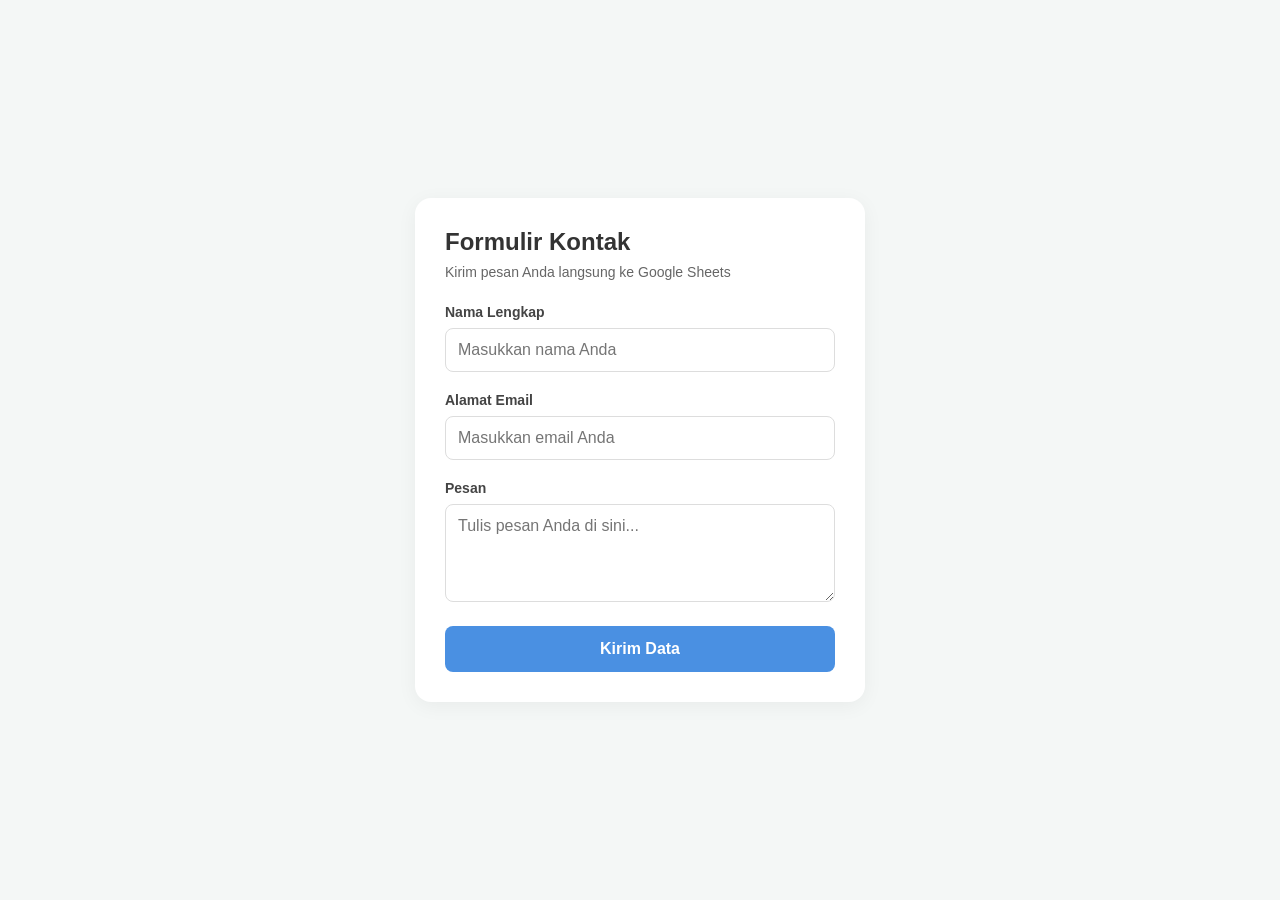
<file: index.html>
<!DOCTYPE html>
<html lang="id">
<head>
    <meta charset="UTF-8">
    <meta name="viewport" content="width=device-width, initial-scale=1.0">
    <title>PWA MBG 3B</title>
    <link rel="stylesheet" href="style.css">
    <link rel="manifest" href="manifest.json">
    <meta name="theme-color" content="#4A90E2">
</head>
<body>

    <div class="app-container">
        <header>
            <h1>Formulir Kontak</h1>
            <p>Kirim pesan Anda langsung ke Google Sheets</p>
        </header>

        <form id="pwaForm">
            <div class="form-group">
                <label for="nama">Nama Lengkap</label>
                <input type="text" id="nama" required placeholder="Masukkan nama Anda">
            </div>

            <div class="form-group">
                <label for="email">Alamat Email</label>
                <input type="email" id="email" required placeholder="Masukkan email Anda">
            </div>

            <div class="form-group">
                <label for="pesan">Pesan</label>
                <textarea id="pesan" rows="4" required placeholder="Tulis pesan Anda di sini..."></textarea>
            </div>

            <button type="submit" id="btnSubmit">Kirim Data</button>
        </form>

        <div id="statusMessage" class="hidden"></div>
    </div>

    <script src="script.js"></script>
</body>
</html>
</file>
<file: style.css>
* {
    box-sizing: border-box;
    margin: 0;
    padding: 0;
    font-family: -apple-system, BlinkMacSystemFont, "Segoe UI", Roboto, Helvetica, Arial, sans-serif;
}

body {
    background-color: #f4f7f6;
    display: flex;
    justify-content: center;
    align-items: center;
    min-height: 100vh;
    padding: 20px;
}

.app-container {
    background: #ffffff;
    padding: 30px;
    border-radius: 16px;
    box-shadow: 0 4px 20px rgba(0, 0, 0, 0.05);
    width: 100%;
    max-width: 450px;
}

header h1 {
    font-size: 24px;
    color: #333;
    margin-bottom: 8px;
}

header p {
    font-size: 14px;
    color: #666;
    margin-bottom: 24px;
}

.form-group {
    margin-bottom: 20px;
}

.form-group label {
    display: block;
    font-size: 14px;
    font-weight: 600;
    margin-bottom: 8px;
    color: #444;
}

.form-group input, .form-group textarea {
    width: 100%;
    padding: 12px;
    border: 1px solid #ddd;
    border-radius: 8px;
    font-size: 16px;
    transition: border-color 0.3s;
}

.form-group input:focus, .form-group textarea:focus {
    outline: none;
    border-color: #4A90E2;
}

button {
    width: 100%;
    padding: 14px;
    background-color: #4A90E2;
    color: white;
    border: none;
    border-radius: 8px;
    font-size: 16px;
    font-weight: bold;
    cursor: pointer;
    transition: background-color 0.3s;
}

button:hover {
    background-color: #357ABD;
}

button:disabled {
    background-color: #cccccc;
    cursor: not-allowed;
}

#statusMessage {
    margin-top: 20px;
    padding: 12px;
    border-radius: 8px;
    text-align: center;
    font-size: 14px;
    font-weight: bold;
}

#statusMessage.success {
    background-color: #e2f0d9;
    color: #385723;
}

#statusMessage.error {
    background-color: #fce4d6;
    color: #c65911;
}

.hidden {
    display: none;
}
</file>
